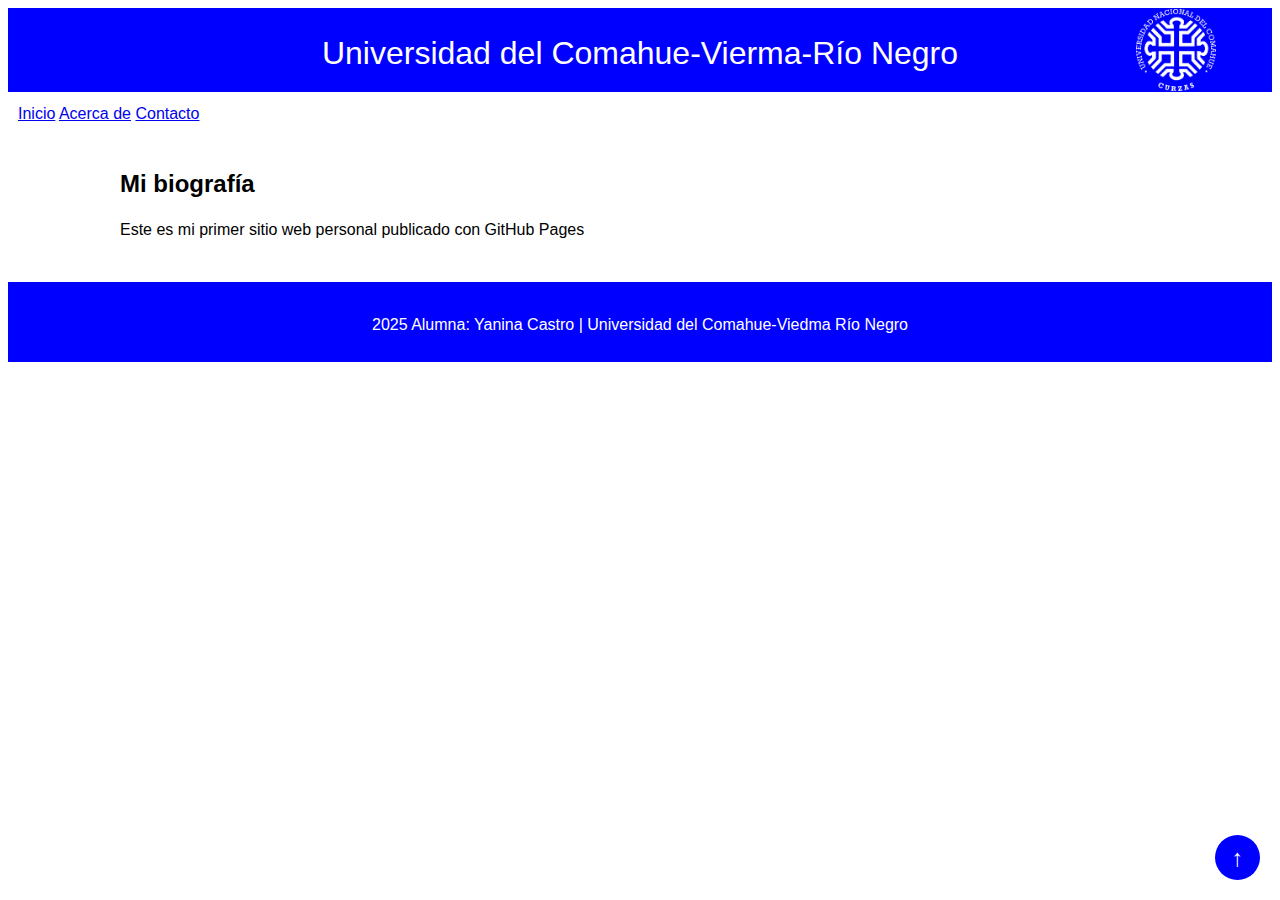
<file: index.html>
<!DOCTYPE html>
<html lang="es">
     <head>
        <meta charset = "UTF-8">
        <meta name="viewport" content="width=device-width, initial-scale=1.0">
        <title>Mi primera página Personal</title>
        <link rel="stylesheet" href="stylesIndex.css">
    </head>
    <body>
        <header>
            <h1 class="h1-tit-biografia"> Universidad del Comahue-Vierma-Río Negro</h1>
            <img src="img/logo.png" alt="log de la universidad" class="logo">
        </header>

        <nav>
            <a href="index.html">Inicio</a>
            <a href="acercade.html">Acerca de</a>
            <a href="contacto.html">Contacto</a>
            <a href="#" class="btn-subir" title="Volver arriba">↑</a>
        </nav>
        <main>
            <h2>Mi biografía</h2>
            <p>Este es mi primer sitio web personal publicado con GitHub Pages</p>
        </main>
        <footer>
         <p> 2025 Alumna: Yanina Castro | Universidad del Comahue-Viedma Río Negro</p>
        </footer>
    </body>
</html>
</file>
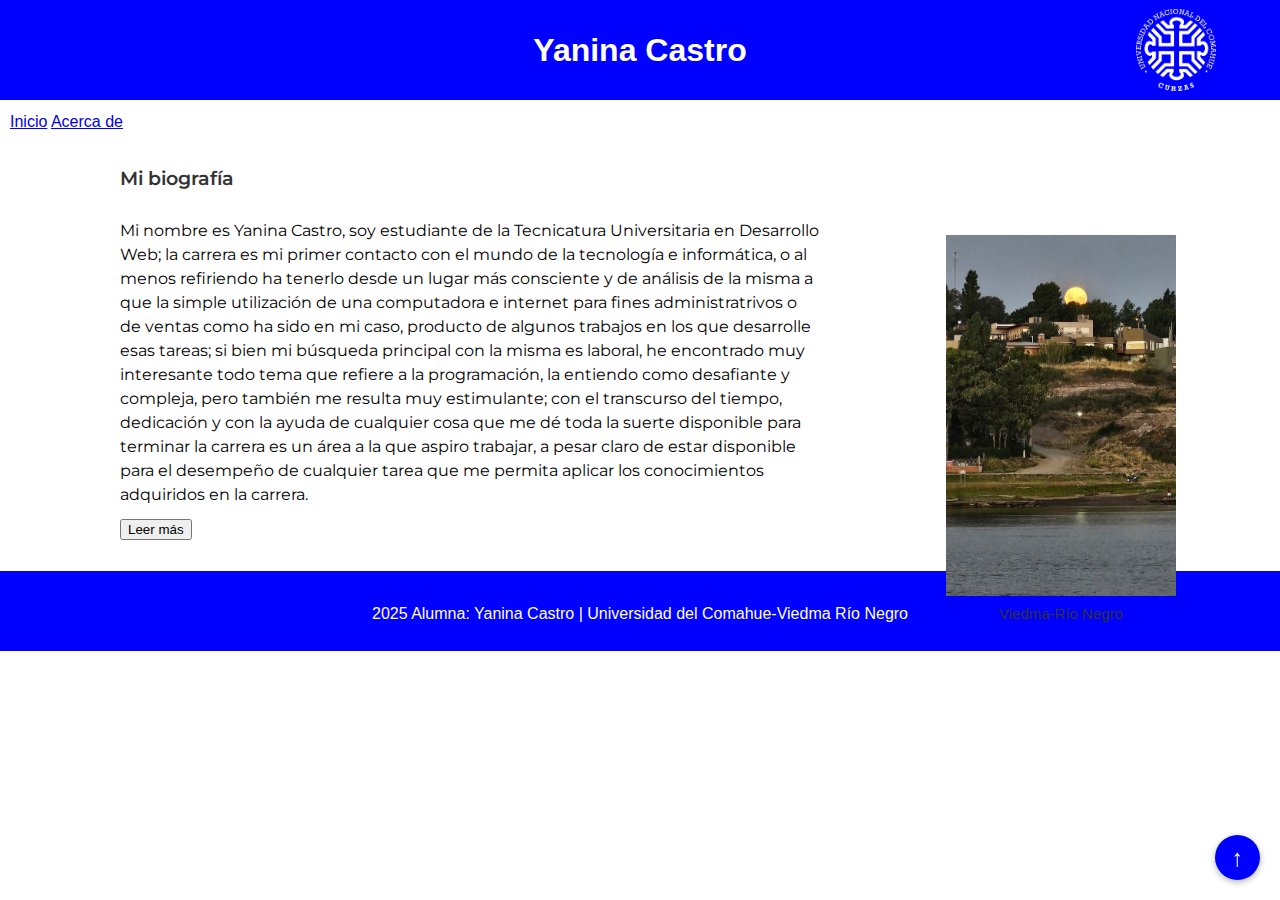
<file: acercade.html>
<!DOCTYPE html>
<html lang="es">
     <head>
        <meta charset = "UTF-8">
        <meta name="viewport" content="width=device-width, initial-scale=1.0">
        <title>Mi primer página Personal</title>
        <link rel="preconnect" href="https://fonts.googleapis.com">
        <link rel="preconnect" href="https://fonts.gstatic.com" crossorigin>
        <link href="https://fonts.googleapis.com/css2?family=Montserrat:ital,wght@0,100..900;1,100..900&display=swap" rel="stylesheet">
        <link rel="stylesheet" href="styles.css">
        <script src="script.js" defer ></script>
    </head>
    <body>
        <header>
            <h1 class="nombre">Yanina Castro</h1>
            <img src="img/logo.png" alt="log de la universidad" class="logo">
        </header>
        <nav>
            <a href="index.html">Inicio</a>
            <a href="acercade.html">Acerca de</a>
            <a href="#" class="btn-subir" title="Volver arriba">↑</a>
        </nav>
        <main>
            <article class="acerca-de">
            <h2>Mi biografía</h2>
            <p class="texto-con-imagen">
                Mi nombre es Yanina Castro, soy estudiante de la Tecnicatura Universitaria en Desarrollo Web;
                la carrera es mi primer contacto con el mundo de la tecnología e informática, o al menos refiriendo 
                ha tenerlo desde un lugar más consciente y de análisis de la misma a que la simple utilización de una computadora e internet
                para fines administratrivos o de ventas como ha sido en mi caso, producto de algunos trabajos en los que desarrolle
                esas tareas; si bien mi búsqueda principal con la misma es laboral, he encontrado muy interesante todo
                tema que refiere a la programación, la entiendo como desafiante y compleja, pero también me resulta muy
                estimulante; con el transcurso del tiempo, dedicación y con la ayuda de cualquier cosa que me dé toda la suerte disponible
                para terminar la carrera es un área a la que aspiro trabajar, a pesar claro de estar disponible para el 
                desempeño de cualquier tarea que me permita aplicar los conocimientos adquiridos en la carrera.</p>
            <span id="cv-completo" style="display: none;">
            <p class="texto-con-imagen">Respecto a mis experiencias y aptitudes previas estuvieron más relacionadas a trabajos que requieren más a lo que se entiende como habilidades
                blandas: comunicación, lo social, comercios, trabajar siempre con gente, venta, atención al público, relevamientos de datos en la calle,
                dictado de actividades fisicas, y otros tipos de trabajos varios; lo que serían estudios termine la secundaria en la escuela 
                industrial de Viedma e hice formaciones cortas como marketing internacional, también instructorados o capacitaciones de las actividades
                las que he impartido e imparto clases; respecto a mi familia, soy hija de una ama de casa muy dedicada y un policia, también la mayor 
                ocho hermanos</p>
            <p class="texto-con-imagen">Encuentro mi bienestar personal en ellos, mis hermanos/as, amigos/as, en mis hobbies que suelen estar vinculados a las actividades físicas-artisticas
                y cada vez que mi economía me lo permite, disfruto mucho de viajar, no tiene que ser destinos tan exóticos e inalcanzables, agradecida siempre y lo aprovecharía si apareciera 
                la posibilidad pero ya solo el hecho de viajar por mi pais como lo he hecho, el compartir experiencias con otras personas en distintos lugares es algo que también siempre
                que puedo busco hacer, valoro y aprendo mucho de ello; bueno y en relación a éste oficio o profesión me interesa las posibilidades que pueden existir de
                trabajar para empresas o particulares de manera remota, lo considero una posibilidad muy provechosa. Bueno creó que eso describe a grandes rangos un poco de mi historia personal
                que espero que en algún momento me encuentre transitando por el mundo del desarrollo tecnológico y la programación. </p>
            </span>
            <button id="btn-leer-mas">Leer más</button>
            <figure class="imagen_lateral">
                <img src="img/viedma_img.jpg" alt="Foto del rio negro en Viedma">
                <figcaption>Viedma-Río Negro</figcaption>
                </figure>
            </article>
        </main>

        <footer>
         <p> 2025 Alumna: Yanina Castro | Universidad del Comahue-Viedma Río Negro</p>
        </footer>
    </body>
</html>
</file>
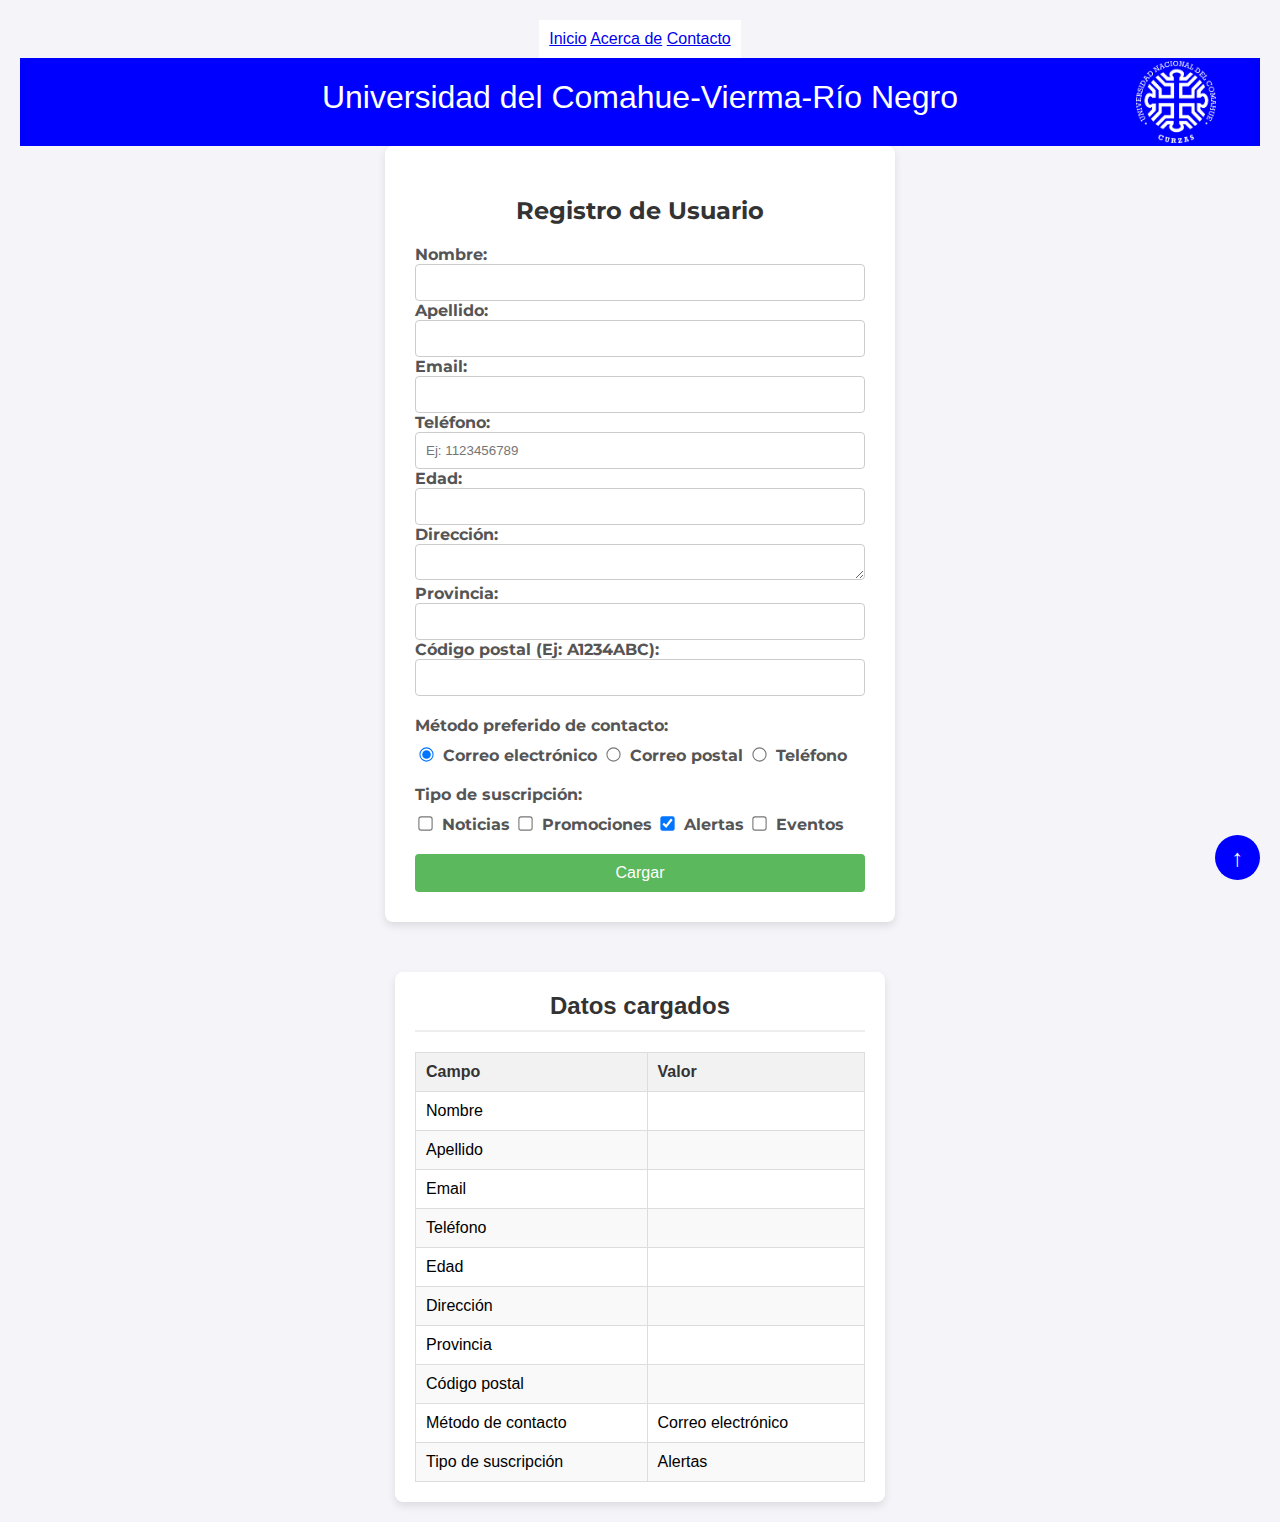
<file: contacto.html>
<!DOCTYPE html>
<html lang="es">
    <head>
        <meta charset="UTF-8">
        <meta name="viewport" content="width=device-width initial-scale=1.0">
        <title>"Contacto"</title>
        <link rel="preconnect" href="https://fonts.googleapis.com">
        <link rel="preconnect" href="https://fonts.gstatic.com" crossorigin>
        <link href="https://fonts.googleapis.com/css2?family=Montserrat:ital,wght@0,100..900;1,100..900&display=swap" rel="stylesheet">
        <link rel="stylesheet" href="formulario_contacto.css">
        <script src="script.js" defer ></script>
    </head>

    <nav>   
            <a href="index.html">Inicio</a>
            <a href="acercade.html">Acerca de</a>
            <a href="contacto.html">Contacto</a>
            <a href="#" class="btn-subir" title="Volver arriba">↑</a>
    </nav>

    <body>
        <header>
            <h1> Universidad del Comahue-Vierma-Río Negro</h1>
            <img src="img/logo.png" alt="log de la universidad" class="logo">
        </header>

        <div class="contenedor-formulario">
            <form action="#" method="post" id="formulario-contacto">
                
                <h2>Registro de Usuario</h2>

                <label for="nombre">Nombre:</label>
                <input type="text" id="nombre" name="nombre" maxlength="20" required>

                <label for="apellido">Apellido:</label>
                <input type="text" id="apellido" name="apellido" maxlength="20">

                <label for="email">Email:</label>
                <input type="email" id="email" name="email" required>

                <label for="telefono">Teléfono:</label>
                <input type="tel" id="telefono" name="telefono" placeholder="Ej: 1123456789">

                <label for="edad">Edad:</label>
                <input type="number" id="edad" name="edad" min="16" max="120">

                <label for="direccion">Dirección:</label>
                <textarea type="text" id="direccion" name="direccion"></textarea>

                <label for="provincia">Provincia:</label>
                <input type="text" id="provincia" name="provincia" list="provincias-patagonicas">
                
                <datalist id="provincias-patagonicas">
                    <option value="Chubut">
                    <option value="Neuquén">
                    <option value="Río Negro">
                    <option value="Santa Cruz">
                    <option value="Tierra del Fuego">
                    <option value="La Pampa">
                </datalist>

                <label for="codigo_postal">Código postal (Ej: A1234ABC):</label>
                <input 
                    type="text" 
                    id="codigo_postal" 
                    name="codigo_postal" 
                    pattern="[A-Z]\d{4}[A-Z]{3}" 
                    title="Debe seguir el formato: una letra, cuatro dígitos, tres letras (Ej: A1234ABC)"
                    required
                >

                <div class="grupo-opciones">
                    <p>Método preferido de contacto:</p>
                    
                    <div class="opciones-inline">
                        <label>
                            <input type="radio" name="metodo_contacto" value="email" checked> 
                            Correo electrónico
                        </label>
                        <label>
                            <input type="radio" name="metodo_contacto" value="correo_postal"> 
                            Correo postal
                        </label>
                        <label>
                            <input type="radio" name="metodo_contacto" value="telefono"> 
                            Teléfono
                        </label>
                    </div>
                </div>

                <div class="grupo-opciones">
                    <p>Tipo de suscripción:</p>
                    
                    <div class="opciones-inline">
                        <label>
                            <input type="checkbox" name="suscripcion[]" value="noticias"> 
                            Noticias
                        </label>
                        <label>
                            <input type="checkbox" name="suscripcion[]" value="promociones"> 
                            Promociones
                        </label>
                        <label>
                            <input type="checkbox" name="suscripcion[]" value="alertas" checked> 
                            Alertas
                        </label>
                        <label>
                            <input type="checkbox" name="suscripcion[]" value="eventos"> 
                            Eventos
                        </label>
                    </div>
                </div>

                <button type="submit" class="boton-cargar">Cargar</button>
            </form>
        </div>

        <div class="contenedor-datos-cargados">
            <h2>Datos cargados</h2>
            <table>
                <thead>
                    <tr>
                        <th>Campo</th>
                        <th>Valor</th>
                    </tr>
                </thead>
                <tbody id="datos-cargados-body">
                    <tr><td>Nombre</td><td></td></tr>
                    <tr><td>Apellido</td><td></td></tr>
                    <tr><td>Email</td><td></td></tr>
                    <tr><td>Teléfono</td><td></td></tr>
                    <tr><td>Edad</td><td></td></tr>
                    <tr><td>Dirección</td><td></td></tr>
                    <tr><td>Provincia</td><td></td></tr>
                    <tr><td>Código postal</td><td></td></tr>
                    <tr><td>Método de contacto</td><td></td></tr> 
                    <tr><td>Tipo de suscripción</td><td></td></tr>
                </tbody>
            </table>
        </div>

    </body>
    </html>
</file>
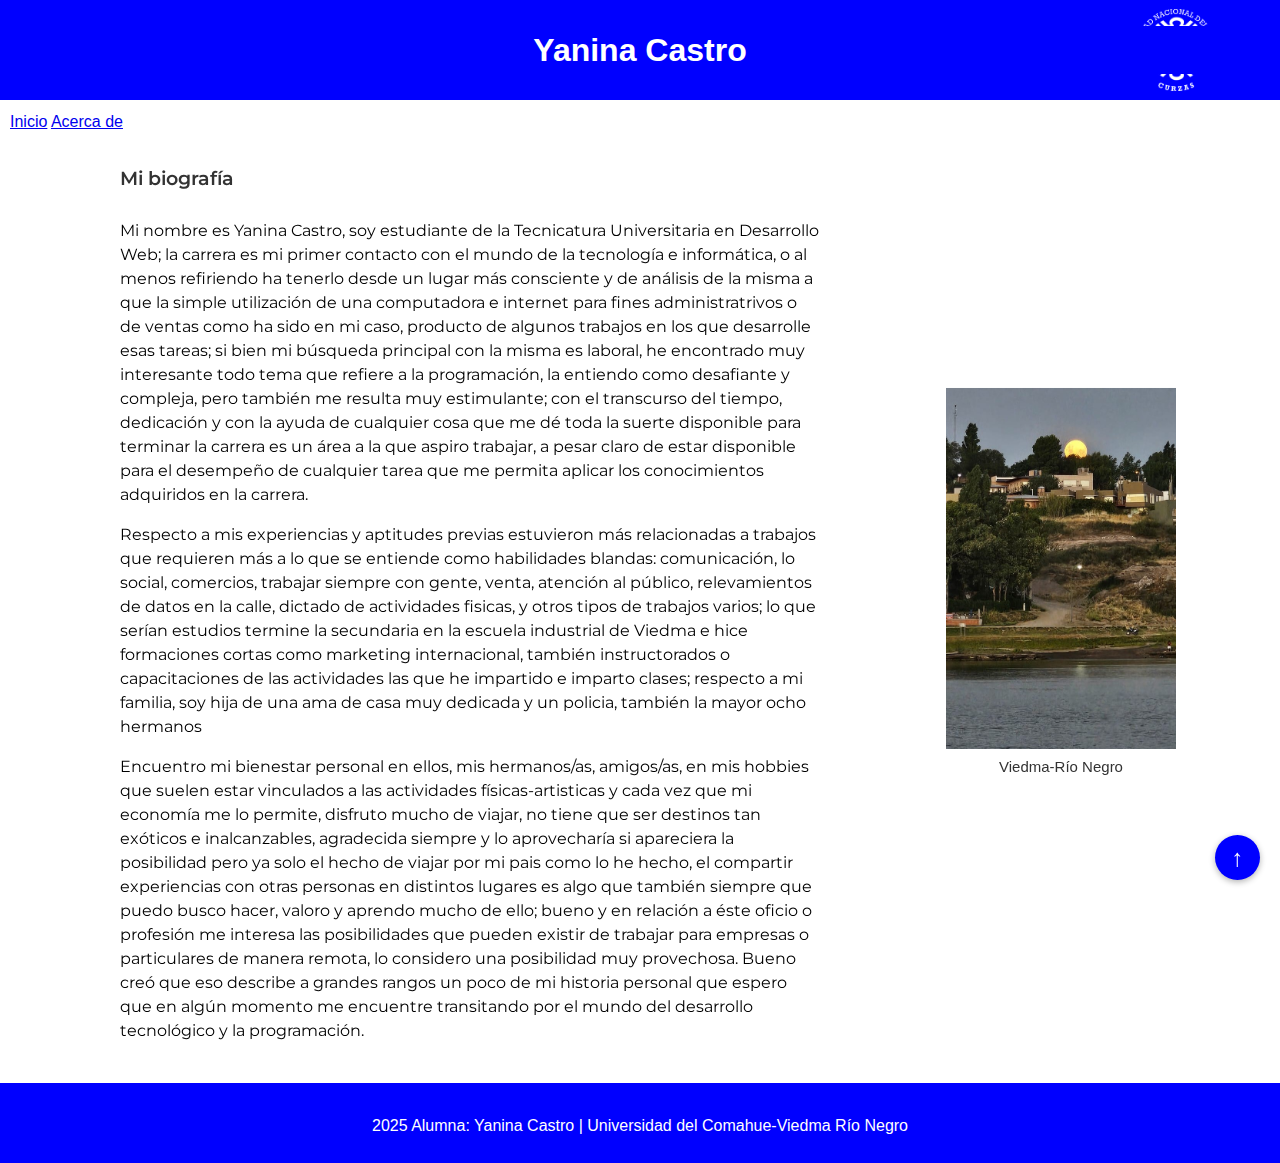
<file: LABORATORIO 2-CASTRO YANINA/acercade.html>
<!DOCTYPE html>
<html lang="es">
     <head>
        <meta charset = "UTF-8">
        <meta name="viewport" content="width=device-width, initial-scale=1.0">
        <title>Mi primer página Personal</title>
        <link rel="preconnect" href="https://fonts.googleapis.com">
        <link rel="preconnect" href="https://fonts.gstatic.com" crossorigin>
        <link href="https://fonts.googleapis.com/css2?family=Montserrat:ital,wght@0,100..900;1,100..900&display=swap" rel="stylesheet">
        <link rel="stylesheet" href="styles.css">
    </head>
    <body>
        <header>
            <h1 class="nombre">Yanina Castro</h1>
            <img src="img/logo.png" alt="log de la universidad" class="logo">
        </header>
        <nav>
            <a href="index.html">Inicio</a>
            <a href="acercade.html">Acerca de</a>
            <a href="#" class="btn-subir" title="Volver arriba">↑</a>
        </nav>
        <main>
            <article class="acerca-de">
            <h2>Mi biografía</h2>
            <p class="texto-con-imagen">
                Mi nombre es Yanina Castro, soy estudiante de la Tecnicatura Universitaria en Desarrollo Web; 
                la carrera es mi primer contacto con el mundo de la tecnología e informática, o al menos refiriendo
                ha tenerlo desde un lugar más consciente y de análisis de la misma a que la simple utilización de una computadora e internet
                para fines administratrivos o de ventas como ha sido en mi caso, producto de algunos trabajos en los que desarrolle
                esas tareas; si bien mi búsqueda principal con la misma es laboral, he encontrado muy interesante todo
                tema que refiere a la programación, la entiendo como desafiante y compleja, pero también me resulta muy
                estimulante; con el transcurso del tiempo, dedicación y con la ayuda de cualquier cosa que me dé toda la suerte disponible
                para terminar la carrera es un área a la que aspiro trabajar, a pesar claro de estar disponible para el 
                desempeño de cualquier tarea que me permita aplicar los conocimientos adquiridos en la carrera.</p>
            <p class="texto-con-imagen">Respecto a mis experiencias y aptitudes previas estuvieron más relacionadas a trabajos que requieren más a lo que se entiende como habilidades
                blandas: comunicación, lo social, comercios, trabajar siempre con gente, venta, atención al público, relevamientos de datos en la calle,
                dictado de actividades fisicas, y otros tipos de trabajos varios; lo que serían estudios termine la secundaria en la escuela 
                industrial de Viedma e hice formaciones cortas como marketing internacional, también instructorados o capacitaciones de las actividades
                las que he impartido e imparto clases; respecto a mi familia, soy hija de una ama de casa muy dedicada y un policia, también la mayor 
                ocho hermanos</p>
            <p class="texto-con-imagen">Encuentro mi bienestar personal en ellos, mis hermanos/as, amigos/as, en mis hobbies que suelen estar vinculados a las actividades físicas-artisticas
                y cada vez que mi economía me lo permite, disfruto mucho de viajar, no tiene que ser destinos tan exóticos e inalcanzables, agradecida siempre y lo aprovecharía si apareciera 
                la posibilidad pero ya solo el hecho de viajar por mi pais como lo he hecho, el compartir experiencias con otras personas en distintos lugares es algo que también siempre
                que puedo busco hacer, valoro y aprendo mucho de ello; bueno y en relación a éste oficio o profesión me interesa las posibilidades que pueden existir de
                trabajar para empresas o particulares de manera remota, lo considero una posibilidad muy provechosa. Bueno creó que eso describe a grandes rangos un poco de mi historia personal
                que espero que en algún momento me encuentre transitando por el mundo del desarrollo tecnológico y la programación.</p>
            <figure class="imagen_lateral">
                <img src="img/viedma_img.jpg" alt="Foto del rio negro en Viedma">
                <figcaption>Viedma-Río Negro</figcaption>
                </figure>
            </article>
        </main>

        <footer>
         <p> 2025 Alumna: Yanina Castro | Universidad del Comahue-Viedma Río Negro</p>
        </footer>
    </body>
</html>
</file>
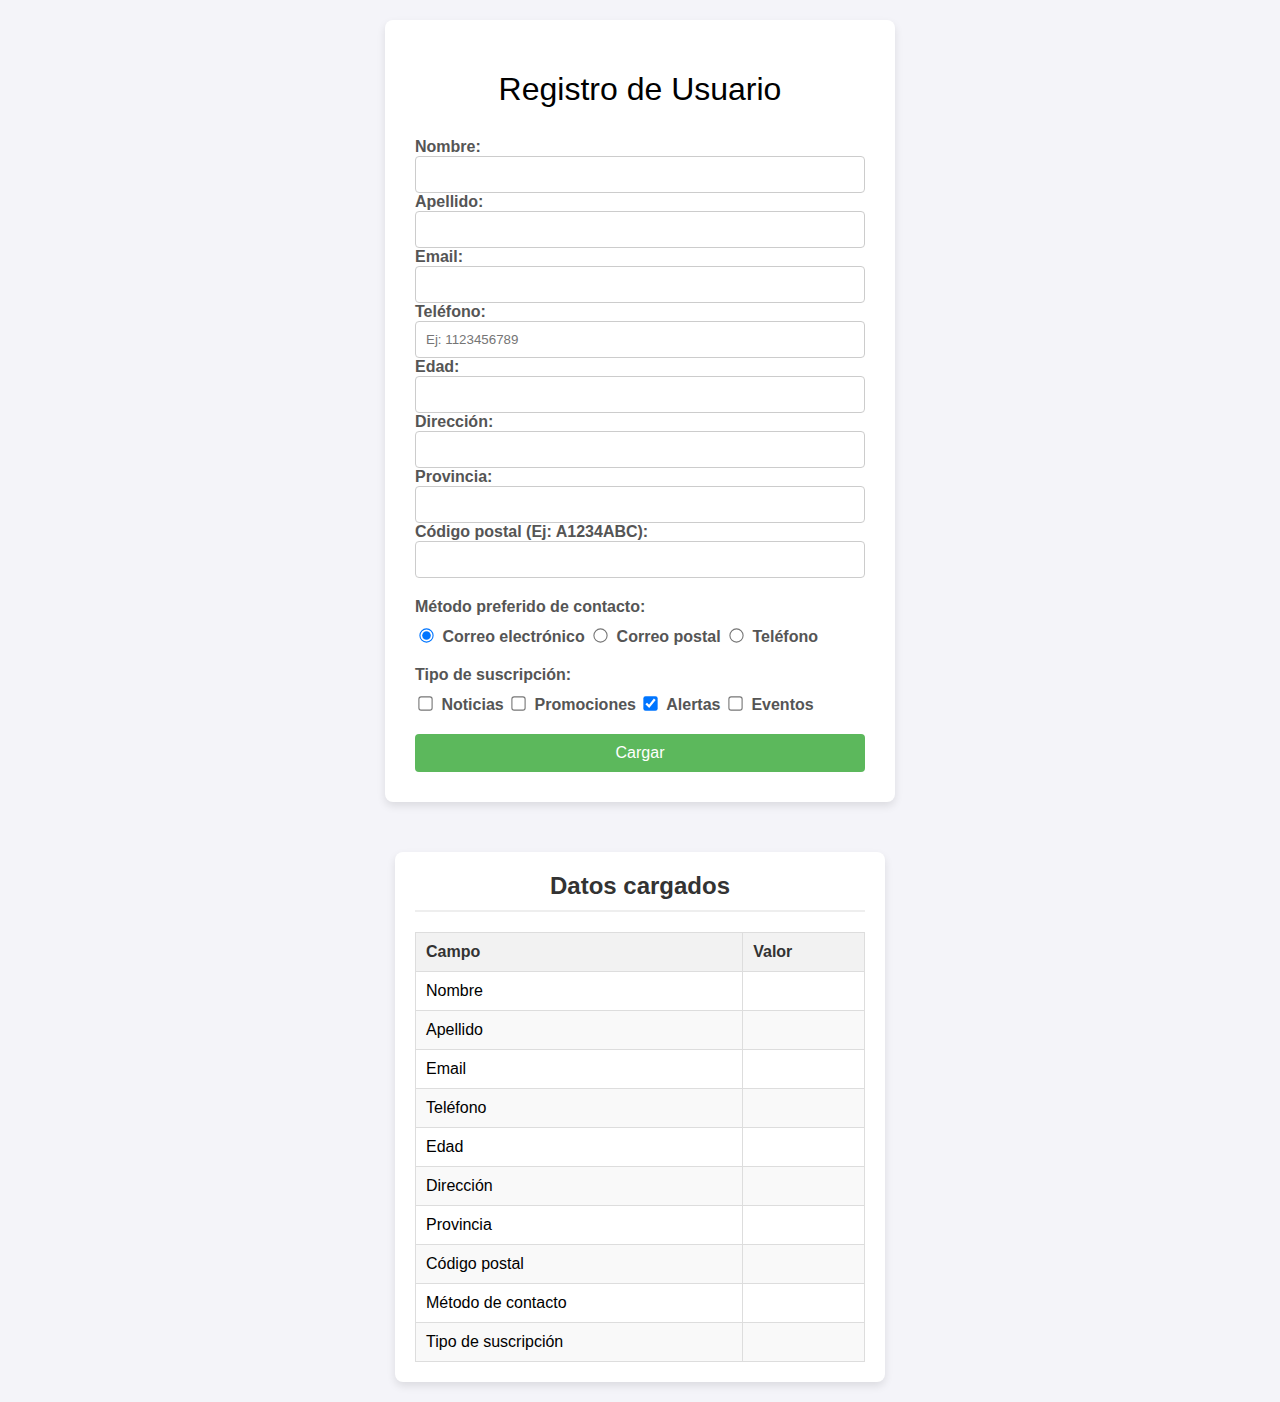
<file: LABORATORIO 2-CASTRO YANINA/contacto.html>
<!DOCTYPE html>
<html lang="es">
    <head>
        <meta charset="UTF-8">
        <meta name="viewport" content="width=device-width", initial-scale="1.0">
        <title>"Contacto"</title>
        <link rel="stylesheet" href="formulario_contacto.css">

    <body>

        <div class="contenedor-formulario">
            <form action="#" method="post" id="formulario-contacto">
                
                <h1>Registro de Usuario</h1>

                <label for="nombre">Nombre:</label>
                <input type="text" id="nombre" name="nombre" maxlength="20" required>

                <label for="apellido">Apellido:</label>
                <input type="text" id="apellido" name="apellido" maxlength="20">

                <label for="email">Email:</label>
                <input type="email" id="email" name="email" required>

                <label for="telefono">Teléfono:</label>
                <input type="tel" id="telefono" name="telefono" placeholder="Ej: 1123456789">

                <label for="edad">Edad:</label>
                <input type="number" id="edad" name="edad" min="16" max="120">

                <label for="direccion">Dirección:</label>
                <input type="text" id="direccion" name="direccion">

                <label for="provincia">Provincia:</label>
                <input type="text" id="provincia" name="provincia" list="provincias-patagonicas">
                
                <datalist id="provincias-patagonicas">
                    <option value="Chubut">
                    <option value="Neuquén">
                    <option value="Río Negro">
                    <option value="Santa Cruz">
                    <option value="Tierra del Fuego">
                    <option value="La Pampa">
                </datalist>

                <label for="codigo_postal">Código postal (Ej: A1234ABC):</label>
                <input 
                    type="text" 
                    id="codigo_postal" 
                    name="codigo_postal" 
                    pattern="[A-Z]\d{4}[A-Z]{3}" 
                    title="Debe seguir el formato: una letra, cuatro dígitos, tres letras (Ej: A1234ABC)"
                    required
                >

                <div class="grupo-opciones">
                    <p>Método preferido de contacto:</p>
                    
                    <div class="opciones-inline">
                        <label>
                            <input type="radio" name="metodo_contacto" value="email" checked> 
                            Correo electrónico
                        </label>
                        <label>
                            <input type="radio" name="metodo_contacto" value="correo_postal"> 
                            Correo postal
                        </label>
                        <label>
                            <input type="radio" name="metodo_contacto" value="telefono"> 
                            Teléfono
                        </label>
                    </div>
                </div>

                <div class="grupo-opciones">
                    <p>Tipo de suscripción:</p>
                    
                    <div class="opciones-inline">
                        <label>
                            <input type="checkbox" name="suscripcion[]" value="noticias"> 
                            Noticias
                        </label>
                        <label>
                            <input type="checkbox" name="suscripcion[]" value="promociones"> 
                            Promociones
                        </label>
                        <label>
                            <input type="checkbox" name="suscripcion[]" value="alertas" checked> 
                            Alertas
                        </label>
                        <label>
                            <input type="checkbox" name="suscripcion[]" value="eventos"> 
                            Eventos
                        </label>
                    </div>
                </div>

                <button type="submit" class="boton-cargar">Cargar</button>
            </form>
        </div>

        <div class="contenedor-datos-cargados">
            <h2>Datos cargados</h2>
            <table>
                <thead>
                    <tr>
                        <th>Campo</th>
                        <th>Valor</th>
                    </tr>
                </thead>
                <tbody id="datos-cargados-body">
                    <tr><td>Nombre</td><td></td></tr>
                    <tr><td>Apellido</td><td></td></tr>
                    <tr><td>Email</td><td></td></tr>
                    <tr><td>Teléfono</td><td></td></tr>
                    <tr><td>Edad</td><td></td></tr>
                    <tr><td>Dirección</td><td></td></tr>
                    <tr><td>Provincia</td><td></td></tr>
                    <tr><td>Código postal</td><td></td></tr>
                    <tr><td>Método de contacto</td><td></td></tr> 
                    <tr><td>Tipo de suscripción</td><td></td></tr>
                </tbody>
            </table>
        </div>

    </body>
    </html>
</file>
<file: stylesIndex.css>
{margin: 0;
padding: 0;
box-sizing: border-box;
}
body {
    font-family: Arial, sans-serif;
    font-size: 16px;
    color: black;
    background-color: white;
    line-height: 1.5;
}


header {
    width: 100%;
    display: flex;
    justify-content: center;
    align-items: center;
    background-color: blue;
    color: white;
    font-weight: 500;
    padding: auto;
    text-align: center;
}


.logo {
  position: absolute;
  right: 5%;
  width: 80px;
  height:auto;
  transform-style: preserve-3d;
  animation: girar 4s linear 1;
  filter: brightness(0) invert(1); 
}

@keyframes girar {
  from {
    transform: rotateY(0deg);
  }
  to {
    transform: rotateY(360deg);
  }
}

nav {
    background-color: white;
    padding: 10px;
}

main {
    padding: 10px 150px 10px 10px;
    max-width: 900px;
    margin: 0 auto;
    background-color: white;
    border-radius: 8px;
    box-shadow: 0 2px 6px rgb(red, green, blue);
}
footer {
    background-color: blue;
    color: white;
    text-align: center;
    padding: 15px;
    margin-top: 20px;
}

h1 {
   margin-bottom: 15px;
   font-weight: 300;
}

h2 {
    margin-bottom: 15px;
}
p {
    margin-bottom: 10px;
}

.texto-con-imagen {
  position: relative;      
  padding-right: 200px;      
  min-height: 100px;      
}

.imagen_lateral {
  position: absolute;
  right: 5%;                
  top: 50%;                
  transform: translateY(-20%); 
  max-width: 230px;
  height: auto;
}

.imagen_lateral img {
  max-width: 100%;
  height: auto;
}

.imagen_lateral figcaption {
  font-size: 15px;
  color: #333;
  text-align: center;
  margin:auto;
}


nav a:hover {
    color: black;
    background-color: white;
    padding: 5px 10px;
    border-radius: 4px;
    transition: 0.3s
}

.btn-subir {
  position: fixed;         
  bottom: 20px;            
  right: 20px;             
  width: 45px;
  height: 45px;
  background-color: blue;  
  color: white;            
  border-radius: 50%;      
  display: flex;
  justify-content: center;
  align-items: center;
  text-decoration: none;
  font-size: 24px;         
  box-shadow: 0 2px 6px darkblue(0, 0, 0, 0.3);
  transition: 0.3s ease;
  z-index: 1000;           
}

.btn-subir:hover {
  background-color: darkblue;
}
</file>
<file: styles.css>
{margin: 0;
padding: 0;
box-sizing: border-box;
}

body {
    font-family: Arial, sans-serif;
    font-size: 16px;
    color: black;
    background-color: white;
    line-height: 1.5;
    margin: 0;
    padding-top: 100px;
}


.texto-con-imagen {
  font-family: "Montserrat", sans-serif;
  font-optical-sizing: auto;
  font-weight: 400;
  font-style: normal;
  position: relative;      
  padding-right: 200px;      
  min-height: 100px;      
}

header {
  width: 100%;
  background-color: blue;
  display: flex;
  justify-content: center;
  align-items: center;
  position: fixed;   
  top: 0;            
  left: 0;
  padding: 10px 0;
  min-height: 80px;
  z-index: 1000;     
}

h1.nombre {
  width: 100%;
  background-color: blue;
  text-align: center;
  color:white;
  font-weight: 700;
  position: static;
  margin: 0; 
}

.logo {
  position: absolute;
  right: 5%;                         
  width: 80px;
  height: auto;
  transform-style: preserve-3d; 
  animation: girar 4s linear 1;
  filter: brightness(0) invert(1);
}

@keyframes girar {
  from { transform: rotateY(0deg); }
  to { transform: rotateY(360deg); }
}

.acerca-de h2 {
  position: sticky;       
  top: 0;                  
  margin: 0;
  padding: 10px 0;
  font-size: 1.2em;
  text-align:start;
  font-weight: 600;
}


nav {
    background-color: white;
    padding: 10px;
}

main {
    padding: 10px 150px 10px 10px;
    max-width: 900px;
    margin: 0 auto;
    background-color: white;
    border-radius: 8px;
    box-shadow: 0 2px 6px rgb(red, green, blue);
}
footer {
    background-color: blue;
    color: white;
    text-align: center;
    padding: 15px;
    margin-top: 20px;
}

.btn-subir {
  position: fixed;         
  bottom: 20px;            
  right: 20px;             
  width: 45px;
  height: 45px;
  background-color: blue;  
  color: white;            
  border-radius: 50%;      
  display: flex;
  justify-content: center;
  align-items: center;
  text-decoration: none;
  font-size: 24px;         
  box-shadow: 0 2px 6px rgba(0, 0, 0, 0.3);
  transition: background-color 0.3s ease;
  z-index: 1000;           
}

.btn-subir:hover {
  background-color: darkblue;
}


h2 {
  font-family: 'Montserrat', sans-serif;
  font-weight: 700;
  color: #333;
  text-align:left;
}

p {
    margin-bottom: 10px;
}


.imagen_lateral {
  position:absolute;
  right: 5%;                
  top: 33%;                
  transform: translateY(-20%); 
  max-width: 230px;
  height: auto;
}

.imagen_lateral img {
  max-width: 100%;
  height: auto;
}

.imagen_lateral figcaption {
  font-size: 15px;
  color: #333;
  text-align: center;
  margin:auto;
}

nav a:hover {
    color:black;
    background-color: white;
    padding: 5px 10px;
    border-radius: 4px;
    transition: 0.3s;
    position: relative; 
    z-index: 1100; 
}
</file>
<file: formulario_contacto.css>
body {
    font-family: Arial, sans-serif;
    background-color: #f4f4f9;
    display: flex;
    flex-direction: column;
    align-items: center;
    padding: 20px;
    margin: 0;
}


.contenedor-formulario {
    background-color: #ffffff;
    padding: 30px;
    border-radius: 8px;
    box-shadow: 0 4px 8px rgba(0, 0, 0, 0.1);
    width: 100%;
    max-width: 450px; 
    margin-bottom: 20px;
}

.contenedor-formulario {
  font-family: "Montserrat", sans-serif;
  font-optical-sizing: auto;
  font-weight: 400;
  font-style: normal;
}


header {
    width: 100%;
    display: flex;
    justify-content: center;
    align-items: center;
    background-color: blue;
    color: white;
    font-weight: 700;
    padding: auto;
    text-align: center;
}

h1 {
   text-align: center;
   margin-bottom: 30px;
   font-weight: 300;
}


h2 {
    text-align: center;
    color: #333;
    margin-bottom: 20px;
}

.logo {
  position: absolute;
  right: 5%;
  width: 80px;
  height: auto;
  transform-style: preserve-3d;
  animation: girar 4s linear 1;
  filter: brightness(0) invert(1); 
}

@keyframes girar {
  from {
    transform: rotateY(0deg);
  }
  to {
    transform: rotateY(360deg);
  }
}

nav {
    background-color: white;
    padding: 10px;
}

nav a:hover {
    color: black;
    background-color: white;
    padding: 5px 10px;
    left: 5%;
    border-radius: 4px;
    transition: 0.3s
}

label {
    margin-top: 15px;
    margin-bottom: 5px;
    font-weight: bold;
    color: #555;
}

input[type="text"],
input[type="email"],
input[type="tel"],
input[type="number"] {
    width: 100%;
    padding: 10px;
    border: 1px solid #ccc;
    border-radius: 4px;
    box-sizing: border-box;
}


textarea {
    width: 100%;
    border: 1px solid #ccc;
    border-radius: 4px;
    box-sizing: border-box;
}


.grupo-opciones p {
    margin-top: 20px;
    margin-bottom: 10px;
    font-weight: bold;
    color: #555;
}


.opciones-inline input[type="radio"],
.opciones-inline input[type="checkbox"] {
    margin-right: 5px;
    transform: scale(1.1);
}


.boton-cargar {
    background-color: #5cb85c; 
    color: white;
    padding: 10px 15px;
    border: none;
    border-radius: 4px;
    cursor: pointer;
    font-size: 16px;
    width: 100%;
    margin-top: 20px;
    transition: background-color 0.3s;
}

.boton-cargar:hover {
    background-color: #4cae4c; 
}



.contenedor-datos-cargados {
    width: 100%;
    max-width: 450px;
    margin-top: 30px;
    background-color: #ffffff;
    padding: 20px;
    border-radius: 8px;
    box-shadow: 0 4px 8px rgba(0, 0, 0, 0.1);
}

.contenedor-datos-cargados h2 {
    text-align: center;
    margin-top: 0;
    padding-bottom: 10px;
    border-bottom: 2px solid #eee;
}

table {
    width: 100%;
    border-collapse: collapse; 
}

th, td {
    border: 1px solid #ddd;
    padding: 10px;
    text-align: left;
}

th {
    background-color: #f2f2f2;
    font-weight: bold;
    color: #333;
}

tr:nth-child(even) {
    background-color: #f9f9f9; 
}


.btn-subir {
  position: fixed;         
  bottom: 20px;            
  right: 20px;             
  width: 45px;
  height: 45px;
  background-color: blue;  
  color: white;            
  border-radius: 50%;      
  display: flex;
  justify-content: center;
  align-items: center;
  text-decoration: none;
  font-size: 24px;         
  box-shadow: 0 2px 6px darkblue(0, 0, 0, 0.3);
  transition: 0.3s ease;
  z-index: 1000;           
}

.btn-subir:hover {
  background-color: darkblue;
}
</file>
<file: LABORATORIO 2-CASTRO YANINA/styles.css>
{margin: 0;
padding: 0;
box-sizing: border-box;
}

body {
    font-family: Arial, sans-serif;
    font-size: 16px;
    color: black;
    background-color: white;
    line-height: 1.5;
    margin: 0;
    padding-top: 100px;
}


.texto-con-imagen {
  font-family: "Montserrat", sans-serif;
  font-optical-sizing: auto;
  font-weight: 400;
  font-style: normal;
}

header {
  width: 100%;
  background-color: blue;
  display: flex;
  justify-content: center;
  align-items: center;
  position: fixed;   
  top: 0;            
  left: 0;
  padding: 10px 0;
  min-height: 80px;
  z-index: 1000;     
}


h1.nombre {
  width: 100%;
  background-color: blue;
  display: flex;
  justify-content: center;
  align-items: center;
  color: white;
  font-weight: 700;
  text-align: center;
  position: relative;
  z-index: 1000;
  margin: 0; 
}

.logo {
  position: absolute;
  right: 5%;                         
  width: 80px;
  height: auto;
  transform-style: preserve-3d; 
  animation: girar 4s linear 1;
  filter: brightness(0) invert(1);
}

@keyframes girar {
  from { transform: rotateY(0deg); }
  to { transform: rotateY(360deg); }
}

.acerca-de h2 {
  position: sticky;       
  top: 0;                  
  margin: 0;
  padding: 10px 0;
  font-size: 1.2em;
  text-align:start;
  font-weight: 600;
}


nav {
    background-color: white;
    padding: 10px;
}

main {
    padding: 10px 150px 10px 10px;
    max-width: 900px;
    margin: 0 auto;
    background-color: white;
    border-radius: 8px;
    box-shadow: 0 2px 6px rgb(red, green, blue);
}
footer {
    background-color: blue;
    color: white;
    text-align: center;
    padding: 15px;
    margin-top: 20px;
}

.btn-subir {
  position: fixed;         
  bottom: 20px;            
  right: 20px;             
  width: 45px;
  height: 45px;
  background-color: blue;  
  color: white;            
  border-radius: 50%;      
  display: flex;
  justify-content: center;
  align-items: center;
  text-decoration: none;
  font-size: 24px;         
  box-shadow: 0 2px 6px rgba(0, 0, 0, 0.3);
  transition: background-color 0.3s ease;
  z-index: 1000;           
}

.btn-subir:hover {
  background-color: darkblue;
}


h2 {
  font-family: 'Montserrat', sans-serif;
  font-weight: 700;
  color: #333;
  text-align:left;
}

p {
    margin-bottom: 10px;
}

.texto-con-imagen {
  position: relative;      
  padding-right: 200px;      
  min-height: 100px;      
}

.imagen_lateral {
  position: absolute;
  right: 5%;                
  top: 50%;                
  transform: translateY(-20%); 
  max-width: 230px;
  height: auto;
}

.imagen_lateral img {
  max-width: 100%;
  height: auto;
}

.imagen_lateral figcaption {
  font-size: 15px;
  color: #333;
  text-align: center;
  margin:auto;
}

nav a:hover {
    color:black;
    background-color: white;
    padding: 5px 10px;
    border-radius: 4px;
    transition: 0.3s;
    position: relative; 
    z-index: 1100; 
}
</file>
<file: LABORATORIO 2-CASTRO YANINA/formulario_contacto.css>
body {
    font-family: Arial, sans-serif;
    background-color: #f4f4f9;
    display: flex;
    flex-direction: column;
    align-items: center;
    padding: 20px;
    margin: 0;
}


.contenedor-formulario {
    background-color: #ffffff;
    padding: 30px;
    border-radius: 8px;
    box-shadow: 0 4px 8px rgba(0, 0, 0, 0.1);
    width: 100%;
    max-width: 450px; 
    margin-bottom: 20px;
}

.contenedor-formulario {
  font-family: "Montserrat", sans-serif;
  font-optical-sizing: auto;
  font-weight: 400;
  font-style: normal;
}


header {
    width: 100%;
    display: flex;
    justify-content: center;
    align-items: center;
    background-color: blue;
    color: white;
    font-weight: 700;
    padding: auto;
    text-align: center;
}

h1 {
   text-align: center;
   margin-bottom: 30px;
   font-weight: 300;
}


h2 {
    text-align: center;
    color: #333;
    margin-bottom: 20px;
}

.logo {
  position: absolute;
  right: 5%;
  width: 80px;
  height: auto;
  transform-style: preserve-3d;
  animation: girar 4s linear 1;
  filter: brightness(0) invert(1); 
}

@keyframes girar {
  from {
    transform: rotateY(0deg);
  }
  to {
    transform: rotateY(360deg);
  }
}

nav {
    background-color: white;
    padding: 10px;
}

nav a:hover {
    color: black;
    background-color: white;
    padding: 5px 10px;
    left: 5%;
    border-radius: 4px;
    transition: 0.3s
}

label {
    margin-top: 15px;
    margin-bottom: 5px;
    font-weight: bold;
    color: #555;
}

input[type="text"],
input[type="email"],
input[type="tel"],
input[type="number"] {
    width: 100%;
    padding: 10px;
    border: 1px solid #ccc;
    border-radius: 4px;
    box-sizing: border-box;
}


textarea {
    width: 100%;
    border: 1px solid #ccc;
    border-radius: 4px;
    box-sizing: border-box;
}


.grupo-opciones p {
    margin-top: 20px;
    margin-bottom: 10px;
    font-weight: bold;
    color: #555;
}


.opciones-inline input[type="radio"],
.opciones-inline input[type="checkbox"] {
    margin-right: 5px;
    transform: scale(1.1);
}


.boton-cargar {
    background-color: #5cb85c; 
    color: white;
    padding: 10px 15px;
    border: none;
    border-radius: 4px;
    cursor: pointer;
    font-size: 16px;
    width: 100%;
    margin-top: 20px;
    transition: background-color 0.3s;
}

.boton-cargar:hover {
    background-color: #4cae4c; 
}



.contenedor-datos-cargados {
    width: 100%;
    max-width: 450px;
    margin-top: 30px;
    background-color: #ffffff;
    padding: 20px;
    border-radius: 8px;
    box-shadow: 0 4px 8px rgba(0, 0, 0, 0.1);
}

.contenedor-datos-cargados h2 {
    text-align: center;
    margin-top: 0;
    padding-bottom: 10px;
    border-bottom: 2px solid #eee;
}

table {
    width: 100%;
    border-collapse: collapse; 
}

th, td {
    border: 1px solid #ddd;
    padding: 10px;
    text-align: left;
}

th {
    background-color: #f2f2f2;
    font-weight: bold;
    color: #333;
}

tr:nth-child(even) {
    background-color: #f9f9f9; 
}


.btn-subir {
  position: fixed;         
  bottom: 20px;            
  right: 20px;             
  width: 45px;
  height: 45px;
  background-color: blue;  
  color: white;            
  border-radius: 50%;      
  display: flex;
  justify-content: center;
  align-items: center;
  text-decoration: none;
  font-size: 24px;         
  box-shadow: 0 2px 6px darkblue(0, 0, 0, 0.3);
  transition: 0.3s ease;
  z-index: 1000;           
}

.btn-subir:hover {
  background-color: darkblue;
}
</file>
